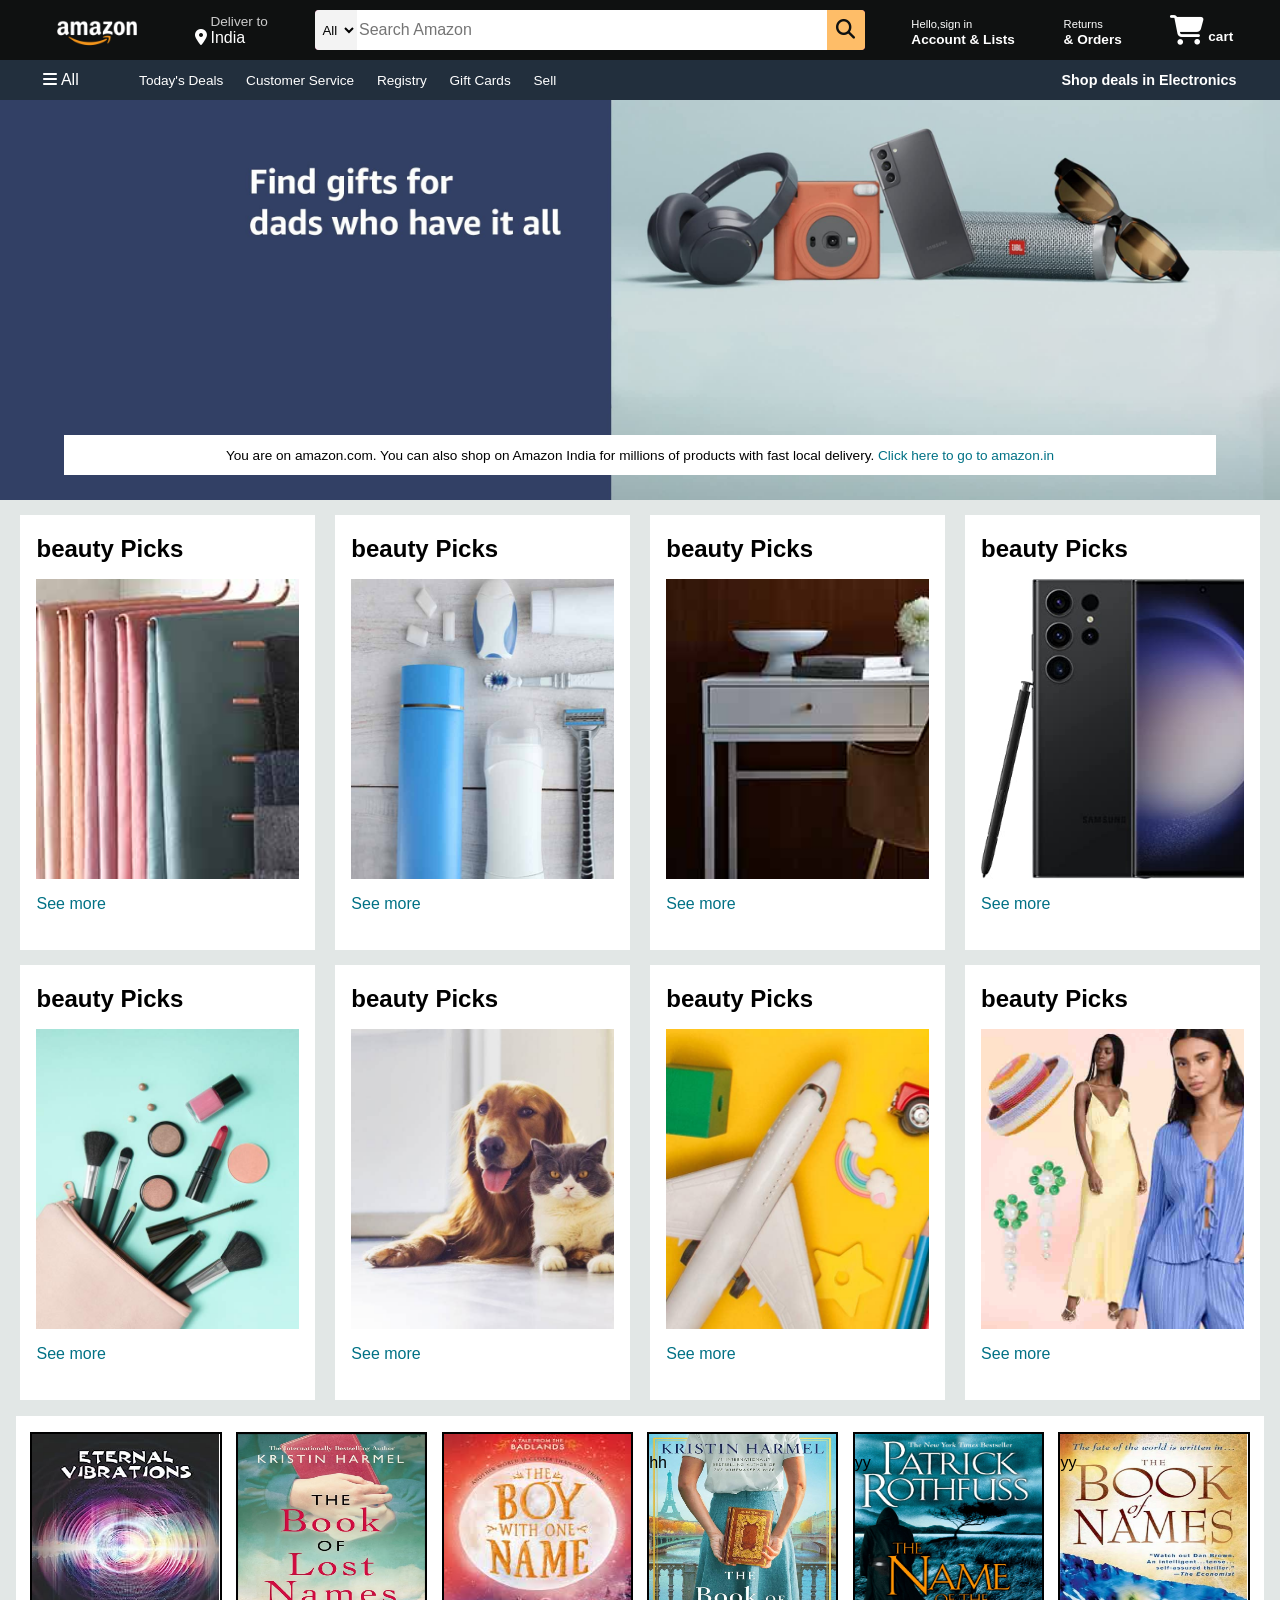
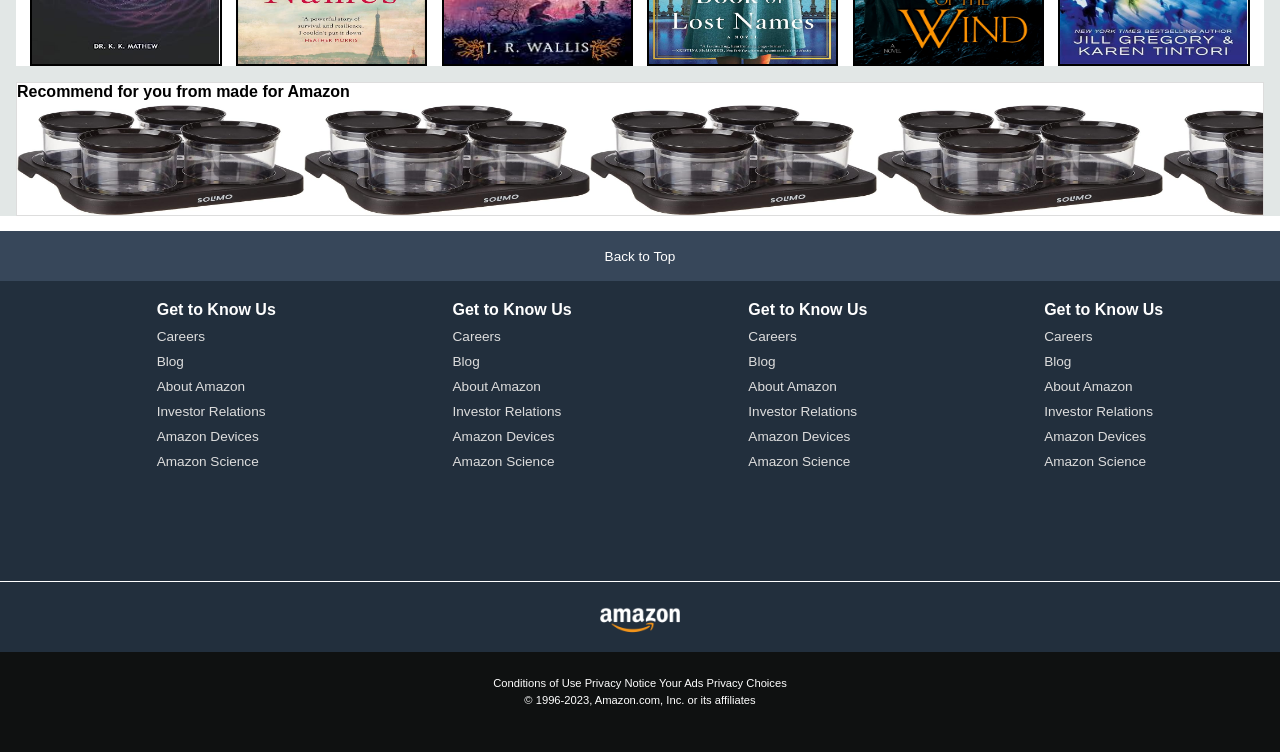
<file: index.html>
<!DOCTYPE html>
<html>

<head>
  <meta charset="UTF-8">
  <meta name="viewport" content="width=device-width, initial-scale=1">
  <title>Amazon</title>
 <link rel="stylesheet" href="https://cdnjs.cloudflare.com/ajax/libs/font-awesome/6.4.0/css/all.min.css" integrity="sha512-iecdLmaskl7CVkqkXNQ/ZH/XLlvWZOJyj7Yy7tcenmpD1ypASozpmT/E0iPtmFIB46ZmdtAc9eNBvH0H/ZpiBw==" crossorigin="anonymous" referrerpolicy="no-referrer" /> 
 <link rel="apple-touch-icon" sizes="180x180" href="favicon.png">
<link rel="icon" type="image/png" sizes="32x32" href="favicon-32x32.png">
<link rel="icon" type="image/png" sizes="16x16" href="favicon-16x16.png">
<link rel="manifest" href="/site.webmanifest">
  <link rel="stylesheet" href="homepage.css">
</head>

<body>
  <header>
    <div class="navbar">
      <div class="nav-logo border">
        <div class="logo">
        </div>
      </div>
      <div class="nav-address border">
        <p class="add-first">Deliver to</p>
        <div class="add-icon">
          
        <i class="fa-solid fa-location-dot"></i>
        <p class="add-second">
          India
        </p>
        </div>
        
       
      </div>
     <div class="nav-search">
       <select class="search-select">
         <option>All</option>
       </select>
       
       <input placeholder="Search Amazon" class="search-input">
       <div class="search-icon">
         <i class="fa-solid fa-magnifying-glass"></i>
         
       </div>
       
       
     </div>
     <div class="nav-signin border">
       <p><span>Hello,sign in</span></p>
       <p class="nav-second">Account & Lists</p>
       
     </div>
      <div class="nav-signin border">
       <p><span>Returns</span></p>
       <p class="nav-second">& Orders</p>
       
     </div>
     <div class="nav-cart border">
       
       <i class="fa-solid fa-cart-shopping"></i>
       cart
     </div>
      
  
    </div>
    <div class="panel">
      <div class="panel-all border">
        <i class="fa-solid fa-bars"></i>
      All
        
      </div>
      <div class="panel-ops" >
        <p class="border">Today's Deals</p>
        <p class="border">Customer Service</p>
        <p class="border">Registry</p>
        <p class="border">Gift Cards</p>
        <p class="border">Sell</p>
        
      </div>
      <div class="panel-deals border">
        Shop deals in Electronics
        
      </div>
      
    </div>
     </header>
     <div class="hero-section">
       <div class="hero-msg">
         <p>You are on amazon.com. You can also shop on Amazon India for millions of products with fast local delivery. <a>Click here to go to amazon.in</a></p>
         
       </div>
       
     </div>
     <div class="shop-section">
       <div class="box">
         <div class="box-contain">
         <h2>beauty Picks</h2>
           <div class="box-img" style="background-image: url('box1_image.jpg')">
             </div>
             <p>See more</p>
           </div>
           </div>
         
      
       <div class="box"> <div class="box-contain">
         <h2>beauty Picks</h2>
           <div class="box-img" style="background-image: url('box2_image.jpg')">
             </div>
             <p>See more</p>
           </div> </div>
       <div class="box"> <div class="box-contain">
         <h2>beauty Picks</h2>
           <div class="box-img" style="background-image: url('box3_image.jpg')">
             </div>
             <p>See more</p>
           </div> </div>
       <div class="box"> <div class="box-contain">
         <h2>beauty Picks</h2>
           <div class="box-img" style="background-image: url('box4_image.jpg')">
             </div>
             <p>See more</p>
           </div></div>
               <div class="box">
         <div class="box-contain">
         <h2>beauty Picks</h2>
           <div class="box-img" style="background-image: url('box5_image.jpg')">
             </div>
             <p>See more</p>
           </div>
           </div>
         
      
       <div class="box"> <div class="box-contain">
         <h2>beauty Picks</h2>
           <div class="box-img" style="background-image: url('box6_image.jpg')">
             </div>
             <p>See more</p>
           </div> </div>
       <div class="box"> <div class="box-contain">
         <h2>beauty Picks</h2>
           <div class="box-img" style="background-image: url('box7_image.jpg')">
             </div>
             <p>See more</p>
           </div> </div>
       <div class="box"> <div class="box-contain">
         <h2>beauty Picks</h2>
           <div class="box-img" style="background-image: url('box8_image.jpg')">
             </div>
             <p>See more</p>
           </div></div>
         <div class="books">
           <div class="box-book"style="background-image: url('61HpJZi4uOL._AC_SY400_.jpg');">
             
           </div>
         <div class="box-book" style="background-image: url('71L9dmsWQmL._UF1000,1000_QL80_.jpg');">
             
           </div>
           <div class="box-book"style="background-image: url('images.jpg');">

           </div>
           <div class="box-book"style="background-image: url('81Aw1VcCJSL._AC_UF1000,1000_QL80_.jpg');">
             hh
           </div>
           <div class="box-book"style="background-image: url('186074.jpg');">
             yy
           </div>
           <div class="box-book"style="background-image: url('513CryDdUdL._AC_UF1000,1000_QL80_.jpg');">
             yy
           </div>
          
           
         </div>
            <div class="glossary-box">
   <b>Recommend for you from made for Amazon</b><br>
 
  <div class="glossary-content">
    
  <div class="glossary-bx" style="background-image: url('71MJst1z3ZL._AC_SY400_.jpg');">
    
  </div>  <div class="glossary-bx"style="background-image: url('71MJst1z3ZL._AC_SY400_.jpg');">
    
  </div>  <div class="glossary-bx"style="background-image: url('71MJst1z3ZL._AC_SY400_.jpg');">
    
  </div>  <div class="glossary-bx"style="background-image: url('71MJst1z3ZL._AC_SY400_.jpg');">
  </div>  <div class="glossary-bx"style="background-image: url('71MJst1z3ZL._AC_SY400_.jpg');">
   
  </div>  <div class="glossary-bx"style="background-image: url('71MJst1z3ZL._AC_SY400_.jpg');">
    
  </div>
   <div class="glossary-bx"style="background-image: url('71MJst1z3ZL._AC_SY400_.jpg');">
    
  </div>
  </div>
  </div>
     </div>
     
   <footer>
     <div class="foot-panel1">
       Back to Top
       
     </div>
     <div class="foot-panel2">
       <ul>
         <p>Get to Know Us </p>
         <a href="Careers">Careers</a>
         <a href="Blog">Blog</a>
         <a href="About Amazon">About Amazon</a>
         <a href="Investor Relations">Investor Relations</a>
         <a href="AmazonDevices">Amazon Devices</a>
         <a href="Amazon Science">Amazon Science</a>
       </ul>
         <ul>
         <p>Get to Know Us </p>
         <a href="Careers">Careers</a>
         <a href="Blog">Blog</a>
         <a href="About Amazon">About Amazon</a>
         <a href="Investor Relations">Investor Relations</a>
         <a href="AmazonDevices">Amazon Devices</a>
         <a href="Amazon Science">Amazon Science</a>
       </ul>
         <ul>
         <p>Get to Know Us </p>
         <a href="Careers">Careers</a>
         <a href="Blog">Blog</a>
         <a href="About Amazon">About Amazon</a>
         <a href="Investor Relations">Investor Relations</a>
         <a href="AmazonDevices">Amazon Devices</a>
         <a href="Amazon Science">Amazon Science</a>
       </ul>
         <ul>
         <p>Get to Know Us </p>
         <a href="Careers">Careers</a>
         <a href="Blog">Blog</a>
         <a href="About Amazon">About Amazon</a>
         <a href="Investor Relations">Investor Relations</a>
         <a href="AmazonDevices">Amazon Devices</a>
         <a href="#">Amazon Science</a>
       </ul>
     </div>
     <div class="foot-panel3">
       
       <div class="logo">
         
       </div>
       
     </div>
     <div class="foot-panel4">
       <div class="pages">
         <a>Conditions of Use</a>
         <a>Privacy Notice </a>
         <a>Your Ads Privacy Choices</a>
       </div>
       <div class="copyright">
         © 1996-2023, Amazon.com, Inc. or its affiliates
       </div>
       
     </div>
   </footer>

</body>
<script>
  console.log("Tushar");
</script>

</html>
</file>
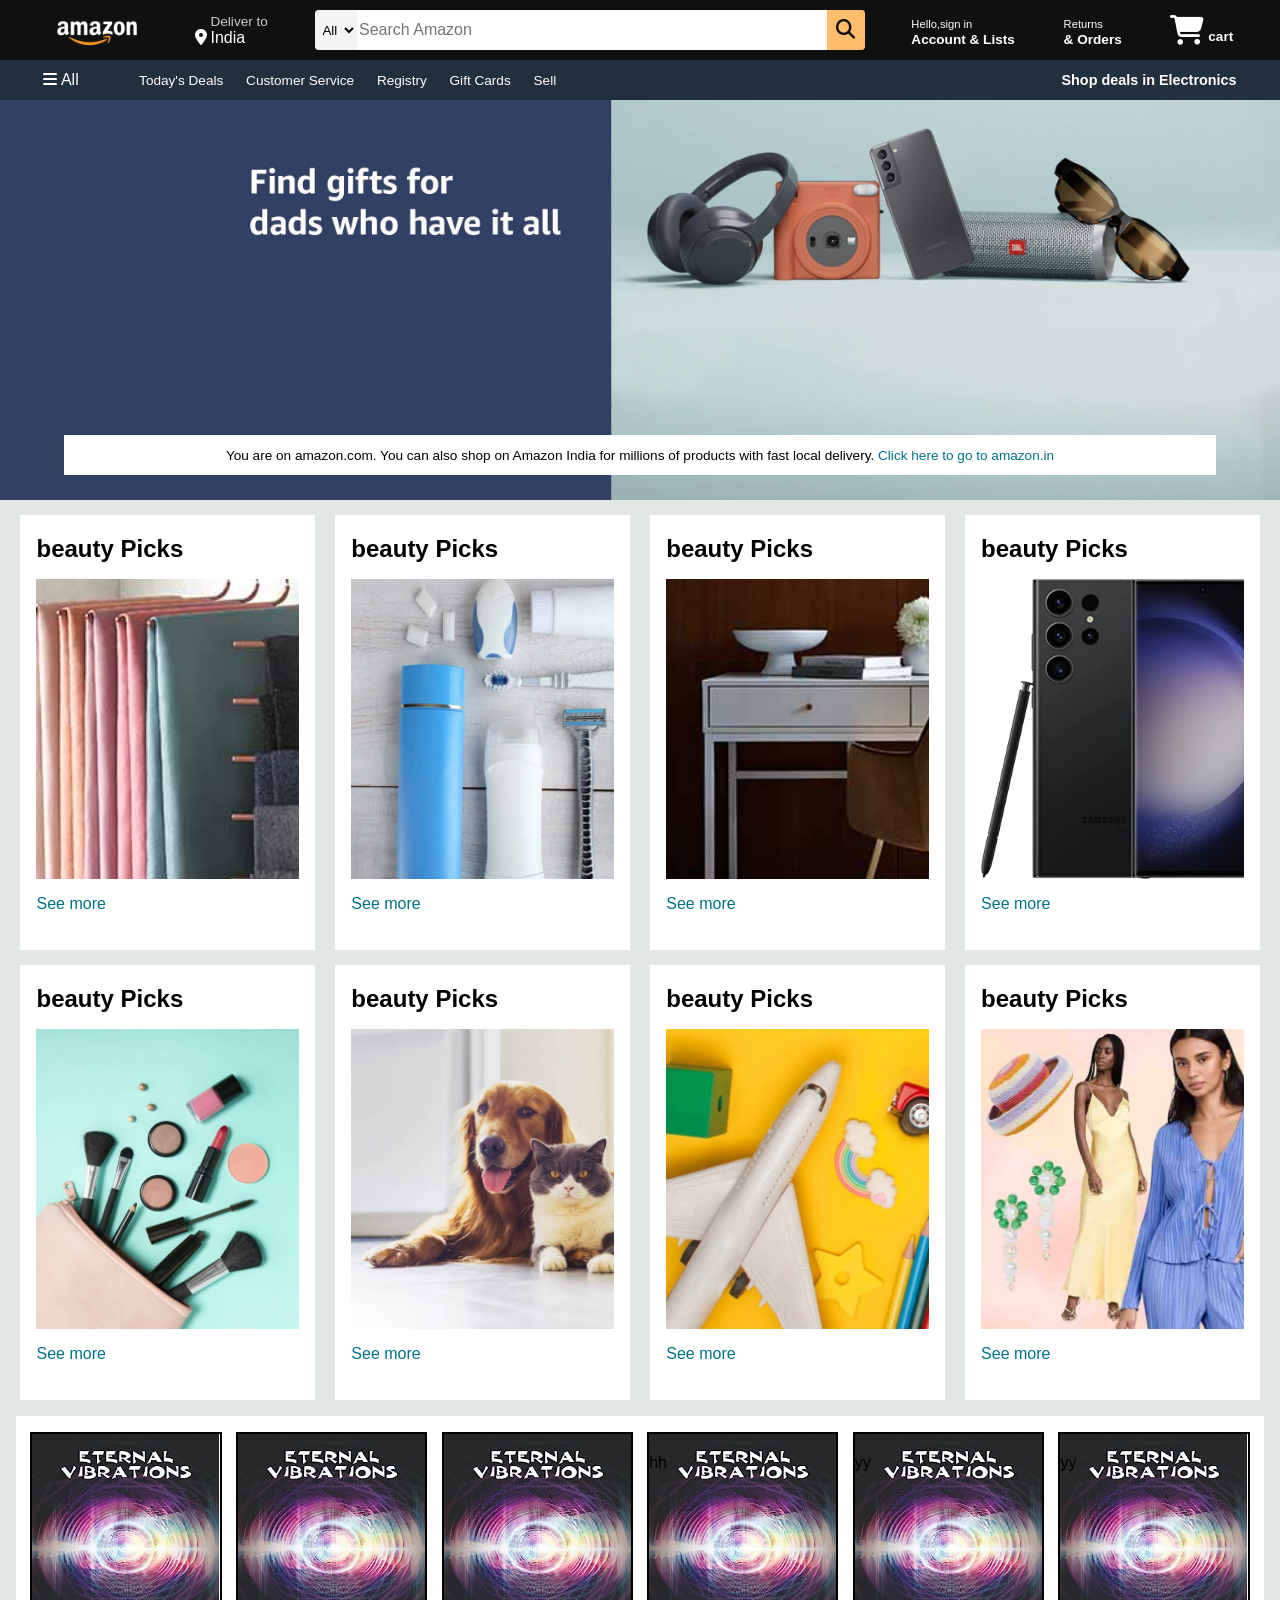
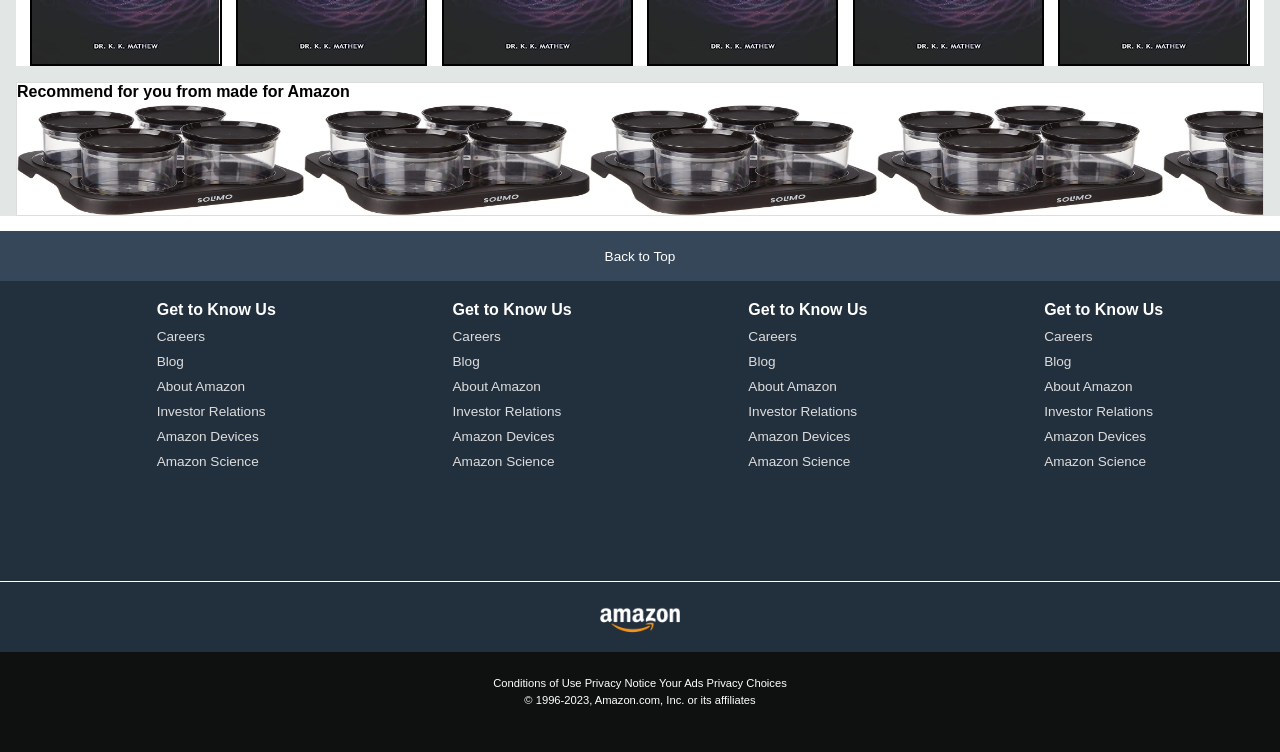
<file: Homepage.html>
<!DOCTYPE html>
<html>

<head>
  <meta charset="UTF-8">
  <meta name="viewport" content="width=device-width, initial-scale=1">
  <title>Amazon</title>
 <link rel="stylesheet" href="https://cdnjs.cloudflare.com/ajax/libs/font-awesome/6.4.0/css/all.min.css" integrity="sha512-iecdLmaskl7CVkqkXNQ/ZH/XLlvWZOJyj7Yy7tcenmpD1ypASozpmT/E0iPtmFIB46ZmdtAc9eNBvH0H/ZpiBw==" crossorigin="anonymous" referrerpolicy="no-referrer" /> 
 <link rel="apple-touch-icon" sizes="180x180" href="favicon.png">
<link rel="icon" type="image/png" sizes="32x32" href="favicon-32x32.png">
<link rel="icon" type="image/png" sizes="16x16" href="favicon-16x16.png">
<link rel="manifest" href="/site.webmanifest">
  <link rel="stylesheet" href="homepage.css">
</head>

<body>
  <header>
    <div class="navbar">
      <div class="nav-logo border">
        <div class="logo">
        </div>
      </div>
      <div class="nav-address border">
        <p class="add-first">Deliver to</p>
        <div class="add-icon">
          
        <i class="fa-solid fa-location-dot"></i>
        <p class="add-second">
          India
        </p>
        </div>
        
       
      </div>
     <div class="nav-search">
       <select class="search-select">
         <option>All</option>
       </select>
       
       <input placeholder="Search Amazon" class="search-input">
       <div class="search-icon">
         <i class="fa-solid fa-magnifying-glass"></i>
         
       </div>
       
       
     </div>
     <div class="nav-signin border">
       <p><span>Hello,sign in</span></p>
       <p class="nav-second">Account & Lists</p>
       
     </div>
      <div class="nav-signin border">
       <p><span>Returns</span></p>
       <p class="nav-second">& Orders</p>
       
     </div>
     <div class="nav-cart border">
       
       <i class="fa-solid fa-cart-shopping"></i>
       cart
     </div>
      
  
    </div>
    <div class="panel">
      <div class="panel-all border">
        <i class="fa-solid fa-bars"></i>
      All
        
      </div>
      <div class="panel-ops" >
        <p class="border">Today's Deals</p>
        <p class="border">Customer Service</p>
        <p class="border">Registry</p>
        <p class="border">Gift Cards</p>
        <p class="border">Sell</p>
        
      </div>
      <div class="panel-deals border">
        Shop deals in Electronics
        
      </div>
      
    </div>
     </header>
     <div class="hero-section">
       <div class="hero-msg">
         <p>You are on amazon.com. You can also shop on Amazon India for millions of products with fast local delivery. <a>Click here to go to amazon.in</a></p>
         
       </div>
       
     </div>
     <div class="shop-section">
       <div class="box">
         <div class="box-contain">
         <h2>beauty Picks</h2>
           <div class="box-img" style="background-image: url('box1_image.jpg')">
             </div>
             <p>See more</p>
           </div>
           </div>
         
      
       <div class="box"> <div class="box-contain">
         <h2>beauty Picks</h2>
           <div class="box-img" style="background-image: url('box2_image.jpg')">
             </div>
             <p>See more</p>
           </div> </div>
       <div class="box"> <div class="box-contain">
         <h2>beauty Picks</h2>
           <div class="box-img" style="background-image: url('box3_image.jpg')">
             </div>
             <p>See more</p>
           </div> </div>
       <div class="box"> <div class="box-contain">
         <h2>beauty Picks</h2>
           <div class="box-img" style="background-image: url('box4_image.jpg')">
             </div>
             <p>See more</p>
           </div></div>
               <div class="box">
         <div class="box-contain">
         <h2>beauty Picks</h2>
           <div class="box-img" style="background-image: url('box5_image.jpg')">
             </div>
             <p>See more</p>
           </div>
           </div>
         
      
       <div class="box"> <div class="box-contain">
         <h2>beauty Picks</h2>
           <div class="box-img" style="background-image: url('box6_image.jpg')">
             </div>
             <p>See more</p>
           </div> </div>
       <div class="box"> <div class="box-contain">
         <h2>beauty Picks</h2>
           <div class="box-img" style="background-image: url('box7_image.jpg')">
             </div>
             <p>See more</p>
           </div> </div>
       <div class="box"> <div class="box-contain">
         <h2>beauty Picks</h2>
           <div class="box-img" style="background-image: url('box8_image.jpg')">
             </div>
             <p>See more</p>
           </div></div>
         <div class="books">
           <div class="box-book"style="background-image: url('61HpJZi4uOL._AC_SY400_.jpg');">
             
           </div>
         <div class="box-book" style="background-image: url('61HpJZi4uOL._AC_SY400_.jpg');">
             
           </div>
           <div class="box-book"style="background-image: url('61HpJZi4uOL._AC_SY400_.jpg');">

           </div>
           <div class="box-book"style="background-image: url('61HpJZi4uOL._AC_SY400_.jpg');">
             hh
           </div>
           <div class="box-book"style="background-image: url('61HpJZi4uOL._AC_SY400_.jpg');">
             yy
           </div>
           <div class="box-book"style="background-image: url('61HpJZi4uOL._AC_SY400_.jpg');">
             yy
           </div>
          
           
         </div>
            <div class="glossary-box">
   <b>Recommend for you from made for Amazon</b><br>
 
  <div class="glossary-content">
    
  <div class="glossary-bx" style="background-image: url('71MJst1z3ZL._AC_SY400_.jpg');">
    
  </div>  <div class="glossary-bx"style="background-image: url('71MJst1z3ZL._AC_SY400_.jpg');">
    
  </div>  <div class="glossary-bx"style="background-image: url('71MJst1z3ZL._AC_SY400_.jpg');">
    
  </div>  <div class="glossary-bx"style="background-image: url('71MJst1z3ZL._AC_SY400_.jpg');">
  </div>  <div class="glossary-bx"style="background-image: url('71MJst1z3ZL._AC_SY400_.jpg');">
   
  </div>  <div class="glossary-bx"style="background-image: url('71MJst1z3ZL._AC_SY400_.jpg');">
    
  </div>
   <div class="glossary-bx"style="background-image: url('71MJst1z3ZL._AC_SY400_.jpg');">
    
  </div>
  </div>
  </div>
     </div>
     
   <footer>
     <div class="foot-panel1">
       Back to Top
       
     </div>
     <div class="foot-panel2">
       <ul>
         <p>Get to Know Us </p>
         <a href="Careers">Careers</a>
         <a href="Blog">Blog</a>
         <a href="About Amazon">About Amazon</a>
         <a href="Investor Relations">Investor Relations</a>
         <a href="AmazonDevices">Amazon Devices</a>
         <a href="Amazon Science">Amazon Science</a>
       </ul>
         <ul>
         <p>Get to Know Us </p>
         <a href="Careers">Careers</a>
         <a href="Blog">Blog</a>
         <a href="About Amazon">About Amazon</a>
         <a href="Investor Relations">Investor Relations</a>
         <a href="AmazonDevices">Amazon Devices</a>
         <a href="Amazon Science">Amazon Science</a>
       </ul>
         <ul>
         <p>Get to Know Us </p>
         <a href="Careers">Careers</a>
         <a href="Blog">Blog</a>
         <a href="About Amazon">About Amazon</a>
         <a href="Investor Relations">Investor Relations</a>
         <a href="AmazonDevices">Amazon Devices</a>
         <a href="Amazon Science">Amazon Science</a>
       </ul>
         <ul>
         <p>Get to Know Us </p>
         <a href="Careers">Careers</a>
         <a href="Blog">Blog</a>
         <a href="About Amazon">About Amazon</a>
         <a href="Investor Relations">Investor Relations</a>
         <a href="AmazonDevices">Amazon Devices</a>
         <a href="#">Amazon Science</a>
       </ul>
     </div>
     <div class="foot-panel3">
       
       <div class="logo">
         
       </div>
       
     </div>
     <div class="foot-panel4">
       <div class="pages">
         <a>Conditions of Use</a>
         <a>Privacy Notice </a>
         <a>Your Ads Privacy Choices</a>
       </div>
       <div class="copyright">
         © 1996-2023, Amazon.com, Inc. or its affiliates
       </div>
       
     </div>
   </footer>

</body>
<script>
  console.log("Tushar");
</script>

</html>
</file>
<file: homepage.css>
*{font-family: Arial, Helvetica, sans-serif;
  margin: 0;
  border: border-box;
}
.navbar{
  height: 60px;
  display: flex;
  background-color: #0f1111;
color: white;
align-items: center ;
justify-content: space-evenly;
}
.nav-logo{
  height: 50px;
  width: 100px;
}
.logo{
  background-image:url("amazon_logo.png");
  background-size: cover;
  height: 50px;
  width: 100%;
}
.border{
  border: 2px solid transparent;
  
}
.border:hover{
  border: 1.5px solid white;
}

/** BOX2**/
.add-first{
  color: #cccccc;
  font-size: 0.85rem;
  margin-left: 15px;
}
.add-second{
  font-size: 1rem;
  margin-left: 3px;
}
.add-icon{
  display: flex;
}
/** BOX3 **/
.nav-search{
  display: flex;
  justify-content: space-evenly;
  background-color: hotpink;
  width: 550px;
  height: 40px;
  border-radius: 4px;
}
.search-select{
  background-color: #f3f3f3;
  width: 50px;
  text-align: center ;
  border-top-left-radius:4px;
  border-bottom-left-radius:4px;
  border: none;
}
.search-input{
  width:100%;
  font-size: 1rem;
  border: none;
}
.search-icon{
  font-size: 1.2rem;
  width: 45px;
  background-color:#febd68;
  display: flex;
  justify-content:center;
  align-items: center;
  border-top-right-radius: 4px;
  border-bottom-right-radius: 4px;
  color: #0f1111;
}
.nav-search:hover{
  border: 2px solid orange;
}
/** Box4 **/
span{
  font-size: 0.7rem;
}
.nav-second{
  font-size: 0.85rem;
  font-weight: 700;
}

/** BOX6**/
.nav-cart i{
  font-size: 30px;
  
}
.nav-cart {
  font-size: 0.85rem;
  font-weight: 700;
}
/** PANEL**/
.panel{
  height: 40px;
  display: flex;
  background-color: #222f3d;
  color: white;
  justify-content: space-evenly;
  align-items: center ;
}
.panel-ops p{
  display: inline;
  margin-left: 15px;
}
.panel-ops{

  width: 70%;
  font-size: 0.85rem;
  
 
}
.panel-deals{
  font-size: 0.9rem;
  font-weight: 700;
}
/** HERO SECTION**/
.hero-section{
  background-image: url("hero_image (1).jpg");
  height: 400px;
  background-size: cover;
  display: flex;
  justify-content: center ;
   align-items: flex-end;
}
.hero-msg{
  background-color: white;
  color: black;
  height: 40px;
  display: flex;
  align-items: center;
  justify-content: center ;
  font-size: 0.85rem;
  width: 90%;
  margin-bottom: 25px;
}
.hero-msg a{
  color: #007185;
}

/** SHOP SECTION**/
.shop-section{
  display: flex;
  justify-content: space-evenly;
  background-color:#e2e7e6;
  flex-wrap: wrap;
  
}
.box{
 /* border: 2px solid black;*/
  height: 400px;
  width: 23%;
  background-color: white;
  padding: 20px 0px 15px;
  margin-top: 15px;
}
.box-img{
  height: 300px;
  background-size: cover;
  margin-top: 1rem;
  margin-bottom: 1rem;
}
.box-contain{
  margin-left: 1rem;
  margin-right: 1rem;
}
.box-contain p{
  color: #007185;
}
/** Books**/
.books{
  height: 250px;
  width: 100%;
  display: flex;
  justify-content: space-evenly;
  background-color: white;
  margin-left: 1rem;
  margin-right: 1rem;
  margin-top: 1rem;
}
.box-book{
  width: 15%;
  border: 2px solid black;
  background-size: 100% 100%;
  background-repeat: no-repeat;
  padding: 20px 0px 15px;
 margin-top: 1rem;
}
/**GLOSSARY **/
  .glossary-box{
    max-height: 150px;
      border: 1px solid #ddd;
      width: 100%;
      background-color: white;
      margin-left: 1rem;
  margin-right: 1rem;
  margin-top: 1rem;
  }
    .glossary-content{
      display: flex ;
      overflow-x:auto;
      
    }
    .glossary-content::-webkit-scrollbar{
      width: 0;
    }
     .glossary-bx{
      height: 110px;
      min-width:23%;
      margin-top: 4px;
      background-size: 100% 100%;
  background-repeat: no-repeat;
      text-align: center ;
      background-color: white;
    }

/** FOOTER**/
footer{
  margin-top: 15px;
}
.foot-panel1{
  height: 50px;
  background-color: #37475a;
  color: white;
  font-size: 0.85rem;
  display: flex;
  justify-content: center ;
  align-items: center;
  
}
.foot-panel2{
  background-color:#222f3d;
  color: white;
  height: 300px;
  display: flex;
  justify-content: space-evenly;
  
}
ul{
  margin: 20px;
}
ul p{
  font-weight: 700;
}
.foot-panel2 a{
  color:#dddddd;
  text-decoration: none;
  display: block;
  font-size: 0.85rem;
  margin-top: 10px;
}
.foot-panel3{
  background-color:#222f3d;
  color: white ;
  border-top:0.5px solid white;
  height: 70px;
  display:flex;
  justify-content: center ;
  align-items: center ;
}
.logo{
  background-image:url("amazon_logo.png");
  background-size: cover;
  height: 50px;
  width: 100px;
}
.foot-panel4{
  background-color: #0f1111;
  color: white ;
/*  display: flex;
  justify-content: center ;
  align-items: center ;*/
  height: 100px;
  font-size: 0.7rem;
  text-align: center ;

  
}
.pages{
  padding-top:25px;
}
.copyright{
 padding-top: 5px;
}
</file>
